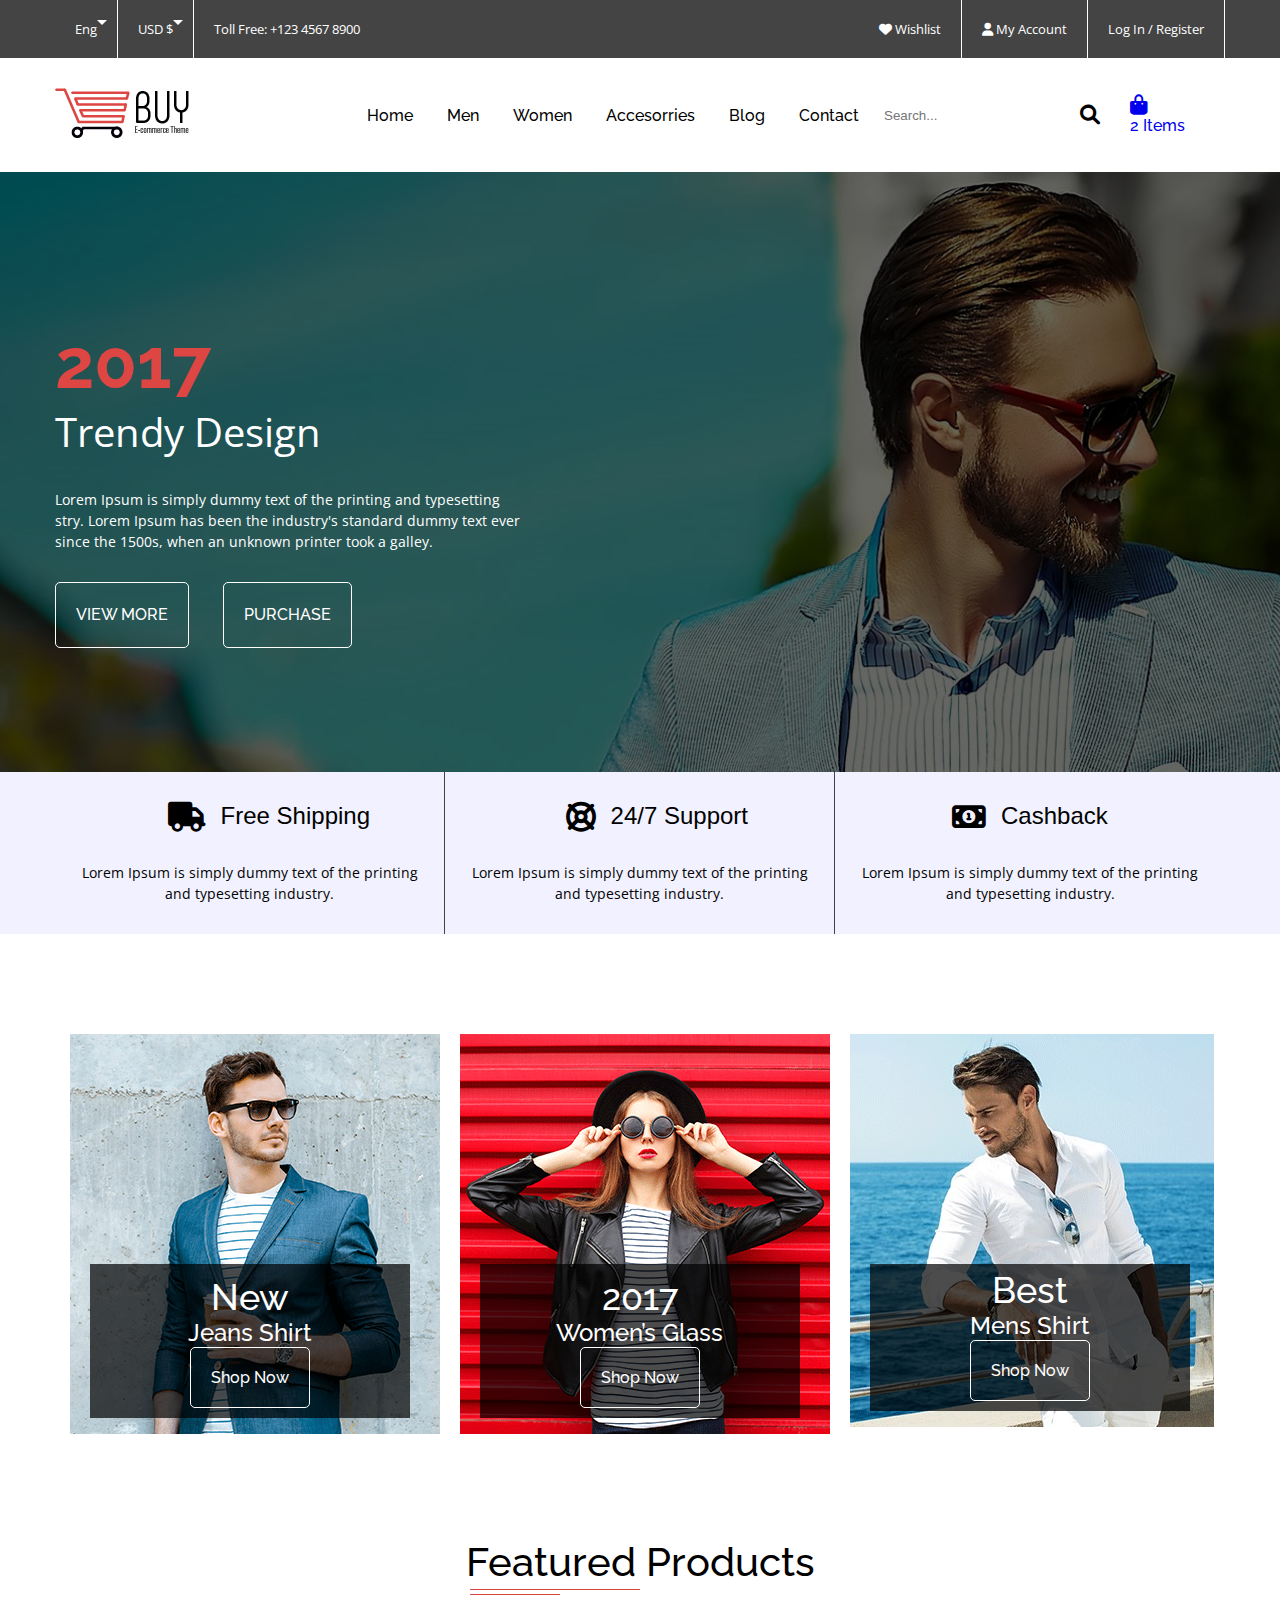
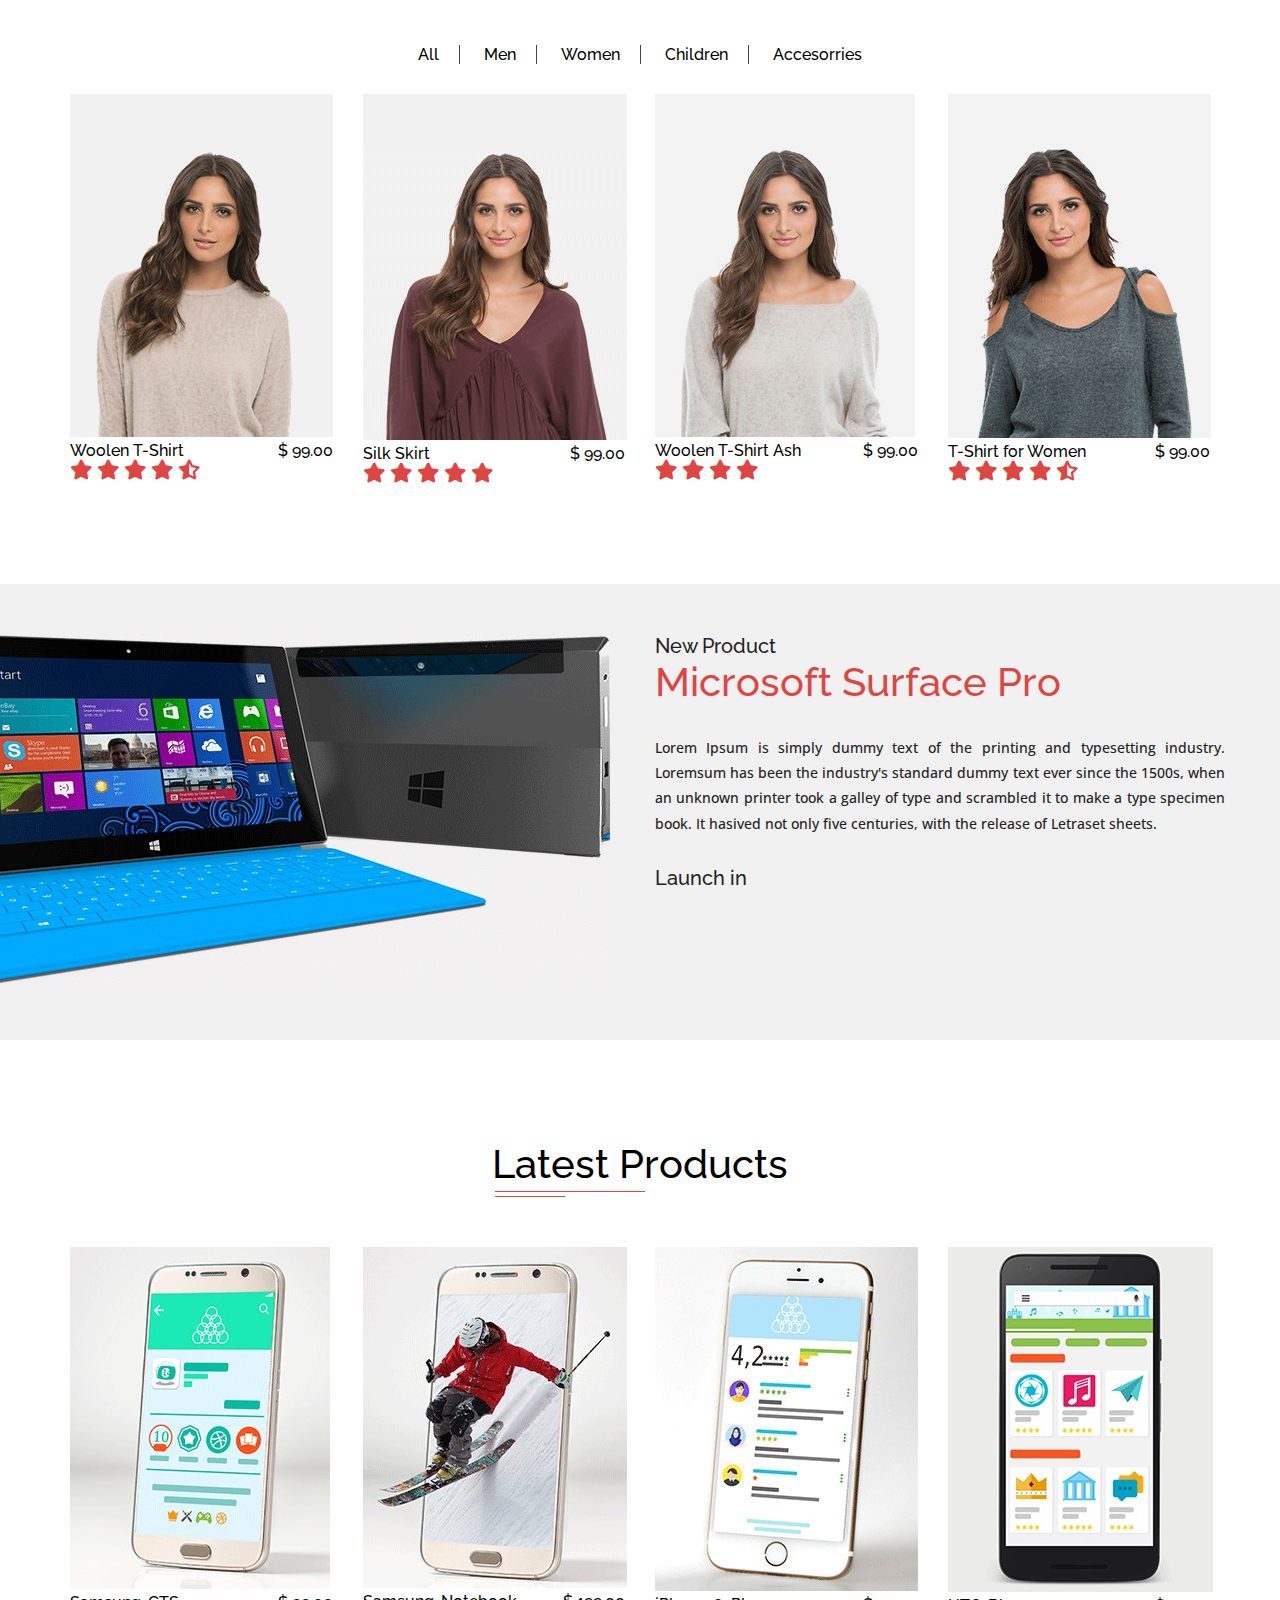
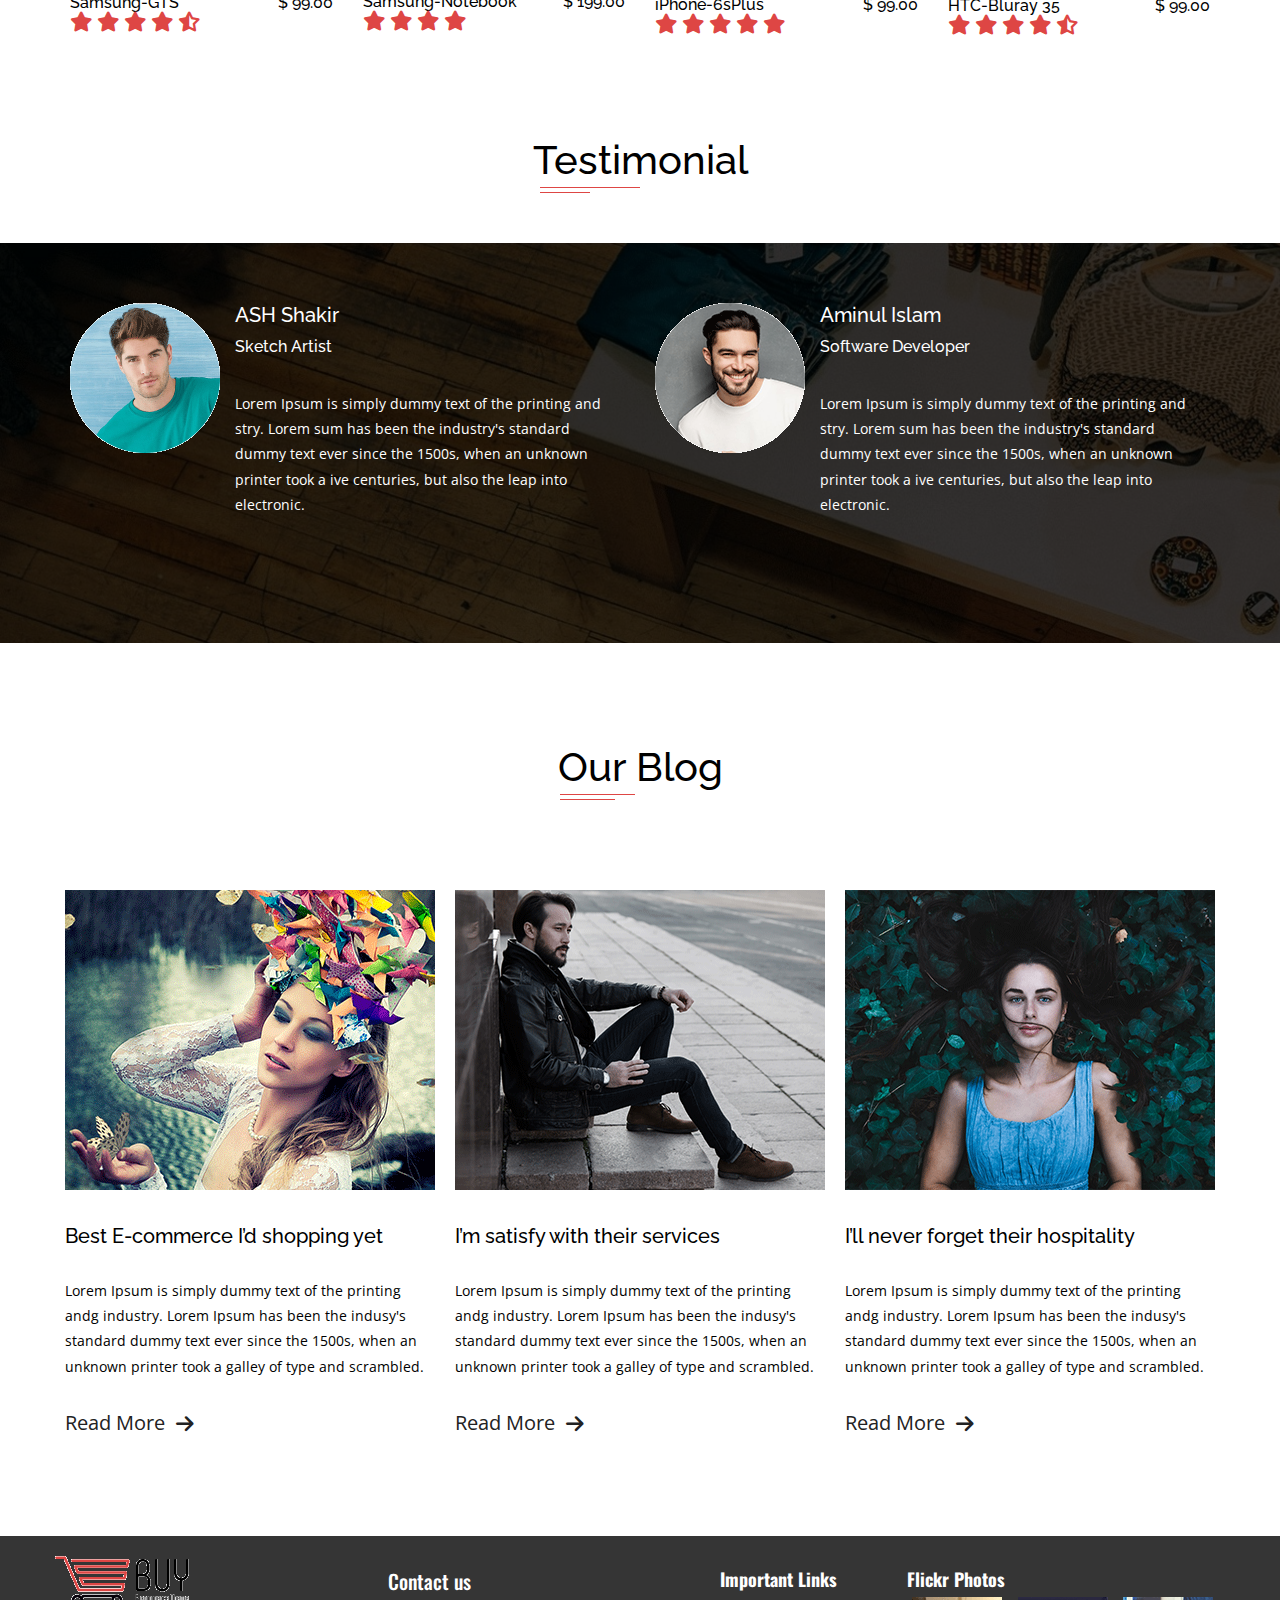
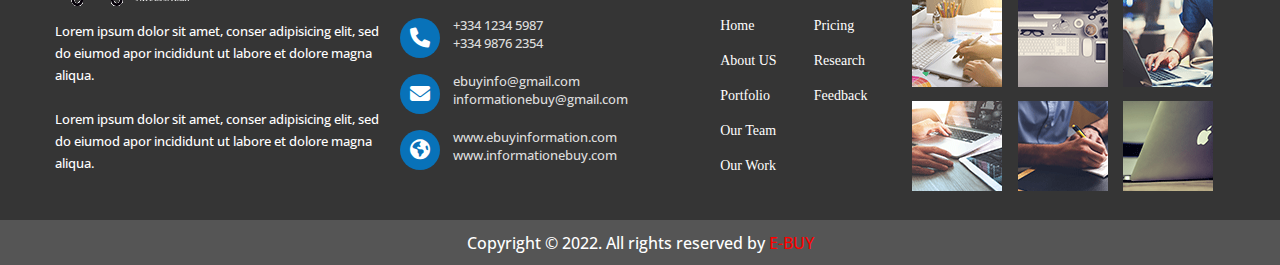
<file: index.html>
<!DOCTYPE html>
<html lang="en">
<head>
    <meta charset="UTF-8">
    <meta http-equiv="X-UA-Compatible" content="IE=edge">
    <meta name="viewport" content="width=device-width, initial-scale=1.0">
    <title>E-Buy</title>



    <link href="https://fonts.googleapis.com/css2?family=Arimo:wght@400;500;600;700&amp;family=Open+Sans&amp;family=Oswald:wght@400;500;700&amp;family=Raleway:wght@400;500;700&amp;display=swap" rel="stylesheet">
    <link rel="stylesheet" href="css/all.min.css">
    <link rel="stylesheet" href="css/style.css">



</head>
<body>

    <!-- menu top start here -->
    <section id="menu_top">
        <div class="container">
            <div class="row valign_center">
                <div class="menu_top_left">
                    <a href="#">
                        <p>Eng</p>
                        <p>USD $</p>
                        <span>Toll Free: +123 4567 8900</span>
                    </a>
                </div>
                <div class="menu_top_right">
                    <a href="#">
                        <p><a href="form.html" style="color: white;">Log In / Register</a></p>
                        <p><i class="fa fa-user"></i> My Account</p>
                        <p><i class="fa-solid fa-heart"></i> Wishlist</p>
                    </a>
                </div>
            </div>
        </div>
    </section>
    <!-- menu top end here -->

    <!-- main menu start here -->
    <section id="main_menu">
        <div class="container">
            <div class="row valign_center">
                <div class="menu_logo">
                    <img src="images/logo.png" alt="">
                </div>
                <div class="menu_text">
                    <ul>
                        <li><a href="#">Home</a></li>
                        <li><a href="#">Men</a></li>
                        <li><a href="#">Women</a></li>
                        <li><a href="#">Accesorries</a></li>
                        <li><a href="#">Blog</a></li>
                        <li><a href="#">Contact</a></li>
                    </ul>
                </div>
                <div class="menu_search">
                    <div class="search_bar">
                        <input type="text" class="search_main" placeholder="Search...">
                        <i class="fa-solid fa-magnifying-glass"></i>
                    </div>
                    <div class="cart_items">
                        <a href="#">
                            <i class="fa-solid fa-bag-shopping"></i>
                            <p>2 Items</p>
                        </a>
                    </div>
                </div>
            </div>
        </div>
    </section>
    <!-- main menu end here -->

    <!-- Banner part start here -->
    <section id="banner">
        <div class="banner_items" style="background: url(images/banner.jpg);">
            <div class="container">
                <div class="row">
                    <div class="banner_content">
                        <h2>2017</h2>
                        <h3>Trendy Design</h3>
                        <p>Lorem Ipsum is simply dummy text of the printing and typesetting stry. Lorem Ipsum has been the industry's standard dummy text ever since the 1500s, when an unknown printer took a galley.</p>

                        <div class="banner_button">
                            <a href="#">
                                <div class="banner_left_button">
                                    <p>View More</p>
                                </div>
                                <div class="banner_right_button">
                                    <p>Purchase</p>
                                </div>
                            </a>
                        </div>
                    </div>
                </div>
            </div>
        </div>
    </section>
    <!-- Banner part end here -->

    <!-- Supporting Part Start here -->
    <section id="support_part">
        <div class="container">
            <div class="row">
                <div class="support_items">
                    <div class="support_items_inner">
                        <div class="support_icon">
                            <a href="#"><i class="fa-solid fa-truck"></i></a>
                        </div>
                        <div class="support_icon_text">
                            <a href="#"><p>Free Shipping</p></a>
                        </div>
                    </div>
                    <div class="support_text">
                        <p>Lorem Ipsum is simply dummy text of the printing and typesetting industry.</p>
                    </div>
                </div>
                <div class="support_items">
                    <div class="support_items_inner">
                        <div class="support_icon">
                            <a href="#">
                                <i class="fa-solid fa-life-ring"></i>
                            </a>
                        </div>
                        <div class="support_icon_text valign_center">
                            <a href="#"><p>24/7 Support</p></a>
                        </div>
                    </div>
                    <div class="support_text">
                        <p>Lorem Ipsum is simply dummy text of the printing and typesetting industry.</p>
                    </div>
                </div>
                <div class="support_items">
                    <div class="support_items_inner">
                        <div class="support_icon">
                            <a href="#"><i class="fa-solid fa-money-bill-1"></i></a>
                        </div>
                        <div class="support_icon_text valign_center">
                            <a href="#"><p>Cashback</p></a>
                        </div>
                    </div>
                    <div class="support_text">
                        <p>Lorem Ipsum is simply dummy text of the printing and typesetting industry.</p>
                    </div>
                </div>
            </div>
        </div>
    </section>
    <!-- Supporting Part End here -->

    <!-- Shop Part Start Here -->
    <section id="shop">
        <div class="container">
            <div class="row">
                <div class="shop_items">
                    <div class="shop_inner">
                        <div class="shop_details">
                            <img src="images/shop-1.jpg" alt="">
                        </div>
                        <div class="shop_content">
                            <h2>New</h2>
                            <p>Jeans Shirt</p>
                            <button>Shop Now</button>
                        </div>
                    </div>
                </div>
                <div class="shop_items">
                    <div class="shop_inner">
                        <div class="shop_details">
                            <img src="images/shop-2.jpg" alt="">
                        </div>
                        <div class="shop_content">
                            <h2>2017</h2>
                            <p>Women’s Glass</p>
                            <button>Shop Now</button>
                        </div>
                    </div>
                </div>
                <div class="shop_items">
                    <div class="shop_inner">
                        <div class="shop_details">
                            <img src="images/shop 3.jpg" alt="">
                        </div>
                        <div class="shop_content">
                            <h2>Best</h2>
                            <p>Mens Shirt</p>
                            <button>Shop Now</button>
                        </div>
                    </div>
                </div>
            </div>
        </div>
    </section>
    <!-- Shop Part End Here -->


    <!-- Featured Products Start Here -->
    <section id="featured_products">
        <div class="container">
            <div class="row">
                <div class="featured_heading">
                    <h2>Featured Products</h2>
                </div>
                <div class="featured_menu">
                    <ul>
                        <li><a href="#">All</a></li>
                        <li><a href="#">Men</a></li>
                        <li><a href="#">Women</a></li>
                        <li><a href="#">Children</a></li>
                        <li><a href="#">Accesorries</a></li>
                    </ul>
                </div>
                <div class="featured_img">
                    <div class="featured_img_inner">
                        <div class="featured_images">
                            <img src="images/featured 1.jpg" alt="">
                            <div class="image_overlay">
                                <div class="images_overlay_font">
                                    <ul>
                                        <li><a href="#"><i class="fa-solid fa-heart"></i></a></li>
                                        <li><a href="#"><i class="fa-solid fa-random"></i></a></li>
                                        <li><a href="#"><i class="fa-solid fa-basket-shopping"></i></a></li>
                                    </ul>
                                </div>
                            </div>
                            <div class="featured_text">
                                <div class="text_items">
                                    <div class="items_names">
                                        <p>Woolen T-Shirt</p>
                                    </div>
                                    <div class="items_price">
                                        <p>$ 99.00</p>
                                    </div>
                                </div>
                                <div>
                                    <i class="fa-solid fa-star"></i>
                                    <i class="fa-solid fa-star"></i>
                                    <i class="fa-solid fa-star"></i>
                                    <i class="fa-solid fa-star"></i>
                                    <i class="fa-solid fa-star-half-stroke"></i>
                                </div>
                            </div>
                        </div>
                    </div>
                </div>
                <div class="featured_img">
                    <div class="featured_img_inner">
                        <div class="featured_images">
                            <img src="images/featured 2.jpg" alt="">
                            <div class="image_overlay">
                                <div class="images_overlay_font">
                                    <ul>
                                        <li><a href="#"><i class="fa-solid fa-heart"></i></a></li>
                                        <li><a href="#"><i class="fa-solid fa-random"></i></a></li>
                                        <li><a href="#"><i class="fa-solid fa-basket-shopping"></i></a></li>
                                    </ul>
                                </div>
                            </div>
                            <div class="featured_text">
                                <div class="text_items">
                                    <div class="items_names">
                                        <p>Silk Skirt</p>
                                    </div>
                                    <div class="items_price">
                                        <p>$ 99.00</p>
                                    </div>
                                </div>
                                <div>
                                    <i class="fa-solid fa-star"></i>
                                    <i class="fa-solid fa-star"></i>
                                    <i class="fa-solid fa-star"></i>
                                    <i class="fa-solid fa-star"></i>
                                    <i class="fa-solid fa-star"></i>
                                </div>
                            </div>
                        </div>
                    </div>
                </div>
                <div class="featured_img">
                    <div class="featured_img_inner">
                        <div class="featured_images">
                            <img src="images/featured 3.jpg" alt="">
                            <div class="image_overlay">
                                <div class="images_overlay_font">
                                    <ul>
                                        <li><a href="#"><i class="fa-solid fa-heart"></i></a></li>
                                        <li><a href="#"><i class="fa-solid fa-random"></i></a></li>
                                        <li><a href="#"><i class="fa-solid fa-basket-shopping"></i></a></li>
                                    </ul>
                                </div>
                            </div>
                            <div class="featured_text">
                                <div class="text_items">
                                    <div class="items_names">
                                        <p>Woolen T-Shirt Ash</p>
                                    </div>
                                    <div class="items_price">
                                        <p>$ 99.00</p>
                                    </div>
                                </div>
                                <div>
                                    <i class="fa-solid fa-star"></i>
                                    <i class="fa-solid fa-star"></i>
                                    <i class="fa-solid fa-star"></i>
                                    <i class="fa-solid fa-star"></i>
                                </div>
                            </div>
                        </div>
                    </div>
                </div>
                <div class="featured_img">
                    <div class="featured_img_inner">
                        <div class="featured_images">
                            <img src="images/featured 4.jpg" alt="">
                            <div class="image_overlay">
                                <div class="images_overlay_font">
                                    <ul>
                                        <li><a href="#"><i class="fa-solid fa-heart"></i></a></li>
                                        <li><a href="#"><i class="fa-solid fa-random"></i></a></li>
                                        <li><a href="#"><i class="fa fa-shopping-basket"></i></a></li>
                                    </ul>
                                </div>
                            </div>
                            <div class="featured_text">
                                <div class="text_items">
                                    <div class="items_names">
                                        <p>T-Shirt for Women</p>
                                    </div>
                                    <div class="items_price">
                                        <p>$ 99.00</p>
                                    </div>
                                </div>
                                <div>
                                    <i class="fa-solid fa-star"></i>
                                    <i class="fa-solid fa-star"></i>
                                    <i class="fa-solid fa-star"></i>
                                    <i class="fa-solid fa-star"></i>
                                    <i class="fa-solid fa-star-half-stroke"></i>
                                </div>
                            </div>
                        </div>
                    </div>
                </div>
            </div>
        </div>
    </section>
    <!-- Featured Products End Here -->

    <!-- Microsoft Surface Pro Start Here -->
    <section id="microsoft">
        <div class="container">
            <div class="row">
                <div class="microsoft_image">
                    <img src="images/microsoft product.jpg" alt="">
                </div>
                <div class="microsoft_text">
                    <h4>New Product</h4>
                    <h1>Microsoft Surface Pro</h1>
                    <p>Lorem Ipsum is simply dummy text of the printing and typesetting industry. Loremsum has been the industry's standard dummy text ever since the 1500s, when an unknown printer took a galley of type and scrambled it to make a type specimen book. It hasived not only five centuries, with the release of Letraset sheets.</p>
                    <h4>Launch in</h4>
                </div>
            </div>
        </div>
    </section>
    <!-- Microsoft Surface Pro End Here -->






    <!-- Latest Product Start Here    (Featured and Latest are same code without heading code)-->

    <section id="latest_products">
        <div class="container">
            <div class="row">
                <div class="latest_heading">
                    <h2>Latest Products</h2>
                </div>
                <div class="featured_img">
                    <div class="featured_img_inner">
                        <div class="featured_images">
                            <img src="images/samsung-gts 1.jpg" alt="">
                            <div class="image_overlay">
                                <div class="images_overlay_font">
                                    <ul>
                                        <li><a href="#"><i class="fa-solid fa-heart"></i></a></li>
                                        <li><a href="#"><i class="fa-solid fa-random"></i></a></li>
                                        <li><a href="#"><i class="fa-solid fa-basket-shopping"></i></a></li>
                                    </ul>
                                </div>
                            </div>
                            <div class="featured_text">
                                <div class="text_items">
                                    <div class="items_names">
                                        <p>Samsung-GTS</p>
                                    </div>
                                    <div class="items_price">
                                        <p>$ 99.00</p>
                                    </div>
                                </div>
                                <div>
                                    <i class="fa-solid fa-star"></i>
                                    <i class="fa-solid fa-star"></i>
                                    <i class="fa-solid fa-star"></i>
                                    <i class="fa-solid fa-star"></i>
                                    <i class="fa-solid fa-star-half-stroke"></i>
                                </div>
                            </div>
                        </div>
                    </div>
                </div>
                <div class="featured_img">
                    <div class="featured_img_inner">
                        <div class="featured_images">
                            <img src="images/samsung-notebook 2.jpg" alt="">
                            <div class="image_overlay">
                                <div class="images_overlay_font">
                                    <ul>
                                        <li><a href="#"><i class="fa-solid fa-heart"></i></a></li>
                                        <li><a href="#"><i class="fa-solid fa-random"></i></a></li>
                                        <li><a href="#"><i class="fa-solid fa-basket-shopping"></i></a></li>
                                    </ul>
                                </div>
                            </div>
                            <div class="featured_text">
                                <div class="text_items">
                                    <div class="items_names">
                                        <p>Samsung-Notebook</p>
                                    </div>
                                    <div class="items_price">
                                        <p>$ 199.00</p>
                                    </div>
                                </div>
                                <div>
                                    <i class="fa-solid fa-star"></i>
                                    <i class="fa-solid fa-star"></i>
                                    <i class="fa-solid fa-star"></i>
                                    <i class="fa-solid fa-star"></i>
                                </div>
                            </div>
                        </div>
                    </div>
                </div>
                <div class="featured_img">
                    <div class="featured_img_inner">
                        <div class="featured_images">
                            <img src="images/iphone-6s-plus 3.jpg" alt="">
                            <div class="image_overlay">
                                <div class="images_overlay_font">
                                    <ul>
                                        <li><a href="#"><i class="fa-solid fa-heart"></i></a></li>
                                        <li><a href="#"><i class="fa-solid fa-random"></i></a></li>
                                        <li><a href="#"><i class="fa-solid fa-basket-shopping"></i></a></li>
                                    </ul>
                                </div>
                            </div>
                            <div class="featured_text">
                                <div class="text_items">
                                    <div class="items_names">
                                        <p>iPhone-6sPlus</p>
                                    </div>
                                    <div class="items_price">
                                        <p>$ 99.00</p>
                                    </div>
                                </div>
                                <div>
                                    <i class="fa-solid fa-star"></i>
                                    <i class="fa-solid fa-star"></i>
                                    <i class="fa-solid fa-star"></i>
                                    <i class="fa-solid fa-star"></i>
                                    <i class="fa-solid fa-star"></i>
                                </div>
                            </div>
                        </div>
                    </div>
                </div>
                <div class="featured_img">
                    <div class="featured_img_inner">
                        <div class="featured_images">
                            <img src="images/samsung 4.jpg" alt="">
                            <div class="image_overlay">
                                <div class="images_overlay_font">
                                    <ul>
                                        <li><a href="#"><i class="fa-solid fa-heart"></i></a></li>
                                        <li><a href="#"><i class="fa-solid fa-random"></i></a></li>
                                        <li><a href="#"><i class="fa-solid fa-basket-shopping"></i></a></li>
                                    </ul>
                                </div>
                            </div>
                            <div class="featured_text">
                                <div class="text_items">
                                    <div class="items_names">
                                        <p>HTC-Bluray 35</p>
                                    </div>
                                    <div class="items_price">
                                        <p>$ 99.00</p>
                                    </div>
                                </div>
                                <div>
                                    <i class="fa-solid fa-star"></i>
                                    <i class="fa-solid fa-star"></i>
                                    <i class="fa-solid fa-star"></i>
                                    <i class="fa-solid fa-star"></i>
                                    <i class="fa-solid fa-star-half-stroke"></i>
                                </div>
                            </div>
                        </div>
                    </div>
                </div>
            </div>
        </div>
    </section>
    <!-- Latest Product End Here -->



    <!-- Testimonial Part Start Here -->
    <div class="container">
        <div class="row">
            <div class="testimonial_heading">
                <h2>Testimonial</h2>
            </div>
        </div>
    </div>
    <section id="testimonial ">
        <div class="testimonial_banner_items" style="background: url(images/testimonial\ banner.jpg);">
            <div class="container">
                <div class="row">
                    <div class="testimonial_text">
                        <div class="testimonial_text_items">
                            <div class="testimonial_image">
                                <img src="images/testimonial-img-2.jpg" alt="">
                            </div>
                            <div class="testimonial_image_text">
                                <h2>ASH Shakir</h2>
                                <h4>Sketch Artist</h4>
                                <p>Lorem Ipsum is simply dummy text of the printing and stry. Lorem sum has been the industry's standard dummy text ever since the 1500s, when an unknown printer took a ive centuries, but also the leap into electronic.</p>
                            </div>
                        </div>
                        <div class="testimonial_text_items">
                            <div class="testimonial_image">
                                <img src="images/testimonial-img-2.png" alt="">
                            </div>
                            <div class="testimonial_image_text">
                                <h2>Aminul Islam</h2>
                                <h4>Software Developer</h4>
                                <p>Lorem Ipsum is simply dummy text of the printing and stry. Lorem sum has been the industry's standard dummy text ever since the 1500s, when an unknown printer took a ive centuries, but also the leap into electronic.</p>
                            </div>
                        </div>
                    </div>
                </div>
            </div>
        </div>
    </section>
    <!-- Testimonial Part End Here -->



    <!-- Our Blog Start Here -->
    <section id="blog">
        <div class="container">
            <div class="row">
                <div class="blog_heading">
                    <h2>Our Blog</h2>
                </div>
                <div class="blog_image_items">
                    <div class="blog_image_inner">
                        <div class="blog_image">
                            <img src="images/blog-1.jpg" alt="">
                            <div class="blog_image_overly">
                                <a href="#"><i class="fa-solid fa-link"></i>
                                    <div class="blog_image_overly_inner"></div>
                                </a>
                            </div>
                        </div>
                        <div class="blog_image_text">
                            <h2>Best E-commerce I’d shopping yet</h2>
                            <p>Lorem Ipsum is simply dummy text of the printing andg industry. Lorem Ipsum has been the indusy's standard dummy text ever since the 1500s, when an unknown printer took a galley of type and scrambled.</p>
                            <div class="blog_text_down">
                                <div class="blog_text_left"><a href="#">Read More</a>
                                </div>
                                <div class="blog_text_right"><a href="#"><i class="fa-solid fa-arrow-right"></i></a>
                                </div>
                            </div>
                        </div>
                    </div>
                </div>
                <div class="blog_image_items">
                    <div class="blog_image_inner">
                        <div class="blog_image">
                            <img src="images/blog-2.jpg" alt="">
                            <div class="blog_image_overly">
                                <a href="#"><i class="fa-solid fa-link"></i>
                                    <div class="blog_image_overly_inner"></div>
                                </a>
                            </div>
                        </div>
                        <div class="blog_image_text">
                            <h2>I’m satisfy with their services</h2>
                            <p>Lorem Ipsum is simply dummy text of the printing andg industry. Lorem Ipsum has been the indusy's standard dummy text ever since the 1500s, when an unknown printer took a galley of type and scrambled.</p>
                            <div class="blog_text_down">
                                <div class="blog_text_left"><a href="#">Read More</a>
                                </div>
                                <div class="blog_text_right"><a href="#"><i class="fa-solid fa-arrow-right"></i></a>
                                </div>
                            </div>
                        </div>
                    </div>
                </div>
                <div class="blog_image_items">
                    <div class="blog_image_inner">
                        <div class="blog_image">
                            <img src="images/blog-3.jpg" alt="">
                            <div class="blog_image_overly">
                                <a href="#"><i class="fa-solid fa-link"></i>
                                    <div class="blog_image_overly_inner"></div>
                                </a>
                            </div>
                        </div>
                        <div class="blog_image_text">
                            <h2>I’ll never forget their hospitality</h2>
                            <p>Lorem Ipsum is simply dummy text of the printing andg industry. Lorem Ipsum has been the indusy's standard dummy text ever since the 1500s, when an unknown printer took a galley of type and scrambled.</p>
                            <div class="blog_text_down">
                                <div class="blog_text_left"><a href="#">Read More</a>
                                </div>
                                <div class="blog_text_right"><a href="#"><i class="fa-solid fa-arrow-right"></i></a>
                                </div>
                            </div>
                        </div>
                    </div>
                </div>
            </div>
        </div>
    </section>
    <!-- Our Blog End Here -->

    
    <!-- Footer Part Start Here -->
    <section id="footer">
        <div class="container">
            <div class="row footer_common">
                <div class="footer_part_one">
                    <img src="images/logo.png" alt="">
                    <p>Lorem ipsum dolor sit amet, conser adipisicing elit, sed do eiumod apor incididunt ut labore et dolore magna aliqua. <br> <br>

                    Lorem ipsum dolor sit amet, conser adipisicing elit, sed do eiumod apor incididunt ut labore et dolore magna aliqua.</p>
                </div>
                <div class="footer_part_two">
                    <div class="footer_part_contact">
                        <h2>Contact us</h2>
                    </div>
                    <div class="footer_communication_part">
                        <div class="footer_divide">
                            <div class="footer_part_icon">
                                <i class="fa-solid fa-phone"></i>
                                <div class="footer_part_icon_inner"></div>
                            </div>
                            <div class="footer_communication_text">
                                +334 1234 5987 <br>
                                +334 9876 2354
                            </div>
                        </div>
                    </div>
                    <div class="footer_communication_part">
                        <div class="footer_divide">
                            <div class="footer_part_icon">
                                <i class="fa-solid fa-envelope"></i>
                                <div class="footer_part_icon_inner"></div>
                            </div>
                            <div class="footer_communication_text">
                                ebuyinfo@gmail.com
                                informationebuy@gmail.com
                            </div>
                        </div>
                    </div>
                    <div class="footer_communication_part">
                        <div class="footer_divide">
                            <div class="footer_part_icon">
                                <i class="fa-solid fa-earth-americas"></i>
                                <div class="footer_part_icon_inner"></div>
                            </div>
                            <div class="footer_communication_text">
                                www.ebuyinformation.com
                                www.informationebuy.com
                            </div>
                        </div>
                    </div>
                </div>
                <div class="footer_part_three">
                    <div class="footer_part_three_top">
                        <h2>Important Links</h2>
                    </div>
                    <div class="links_part">
                        <div class="links_left">
                            <ul>
                                <li><a href="#">Home</a></li>
                                <li><a href="#">About US</a></li>
                                <li><a href="#">Portfolio</a></li>
                                <li><a href="#">Our Team</a></li>
                                <li><a href="#">Our Work</a></li>
                            </ul>
                        </div>
                        <div class="links_right">
                            <ul>
                                <li><a href="#">Pricing</a></li>
                                <li><a href="#">Research</a></li>
                                <li><a href="#">Feedback</a></li>
                            </ul>
                        </div>
                    </div>
                </div>
                    
                <div class="footer_part_four">
                    <div class="footer_part_four_top">
                        <h2>Flickr Photos</h2>
                    </div>
                    <div class="footer_part_four_up">
                        <div class="footer_part_four_up_left">
                            <img src="images/footer-1.png" alt="">
                        </div>
                        <div class="footer_part_four_up_middle">
                            <img src="images/footer-2.png" alt="">
                        </div>
                        <div class="footer_part_four_up_right">
                            <img src="images/footer-3.png" alt="">
                        </div>
                    </div>
                    <div class="footer_part_four_down">
                        <div class="footer_part_four_down_left">
                            <img src="images/footer-4.png" alt="">
                        </div>
                        <div class="footer_part_four_down_middle">
                            <img src="images/footer-5.png" alt="">
                        </div>
                        <div class="footer_part_four_down_right">
                            <img src="images/footer-6.png" alt="">
                        </div>
                    </div>
                </div>
            </div>
        </div>
    </section>
    <!-- Footer Part End Here -->


    <!-- Footer Nav Strat Here -->
    <section id="footer_nav">
        <div class="container">
            <div class="footer_nav_end">
                <p>Copyright &copy; 2022. All rights reserved by <font color="red">E-BUY</font></p>
            </div>
        </div>
    </section>
    <!-- Footer Nav End Here -->


    
    <script src="js/jquery-1.12.4.min.js"></script>
    <script src="js/script.js"></script>

</body>
</html>
</file>
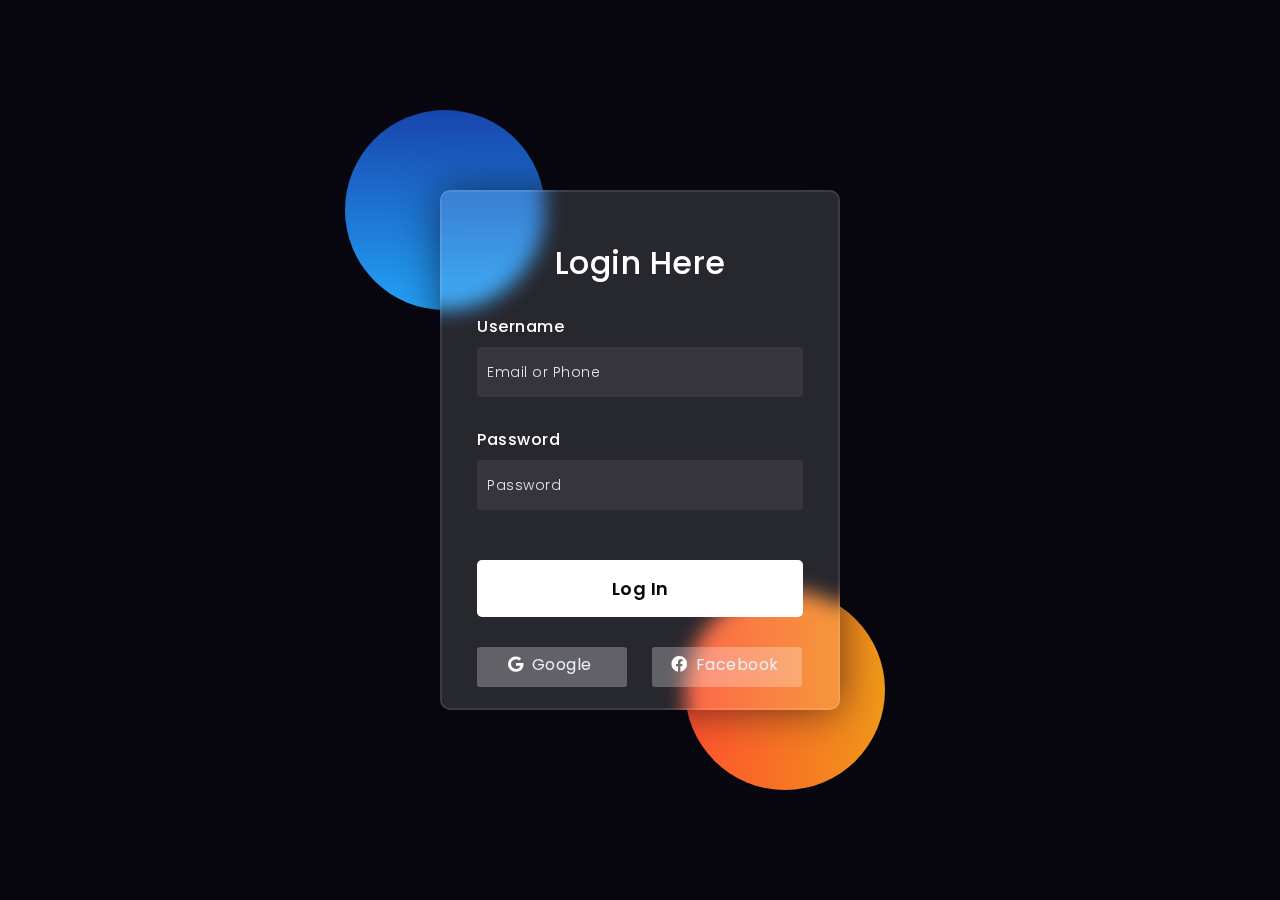
<file: form.html>
<!DOCTYPE html>
<html lang="en" >
<head>
  <meta charset="UTF-8">
  <title>Login Panel</title>
</head>
<body>
<!DOCTYPE html>
<html lang="en">
<head>
 
    <link rel="preconnect" href="https://fonts.gstatic.com">
    <link rel="stylesheet" href="https://cdnjs.cloudflare.com/ajax/libs/font-awesome/5.15.4/css/all.min.css">
    <link href="https://fonts.googleapis.com/css2?family=Poppins:wght@300;500;600&display=swap" rel="stylesheet">



    <!--Stylesheet-->
    <style media="screen">
      *,
*:before,
*:after{
    padding: 0;
    margin: 0;
    box-sizing: border-box;
}
body{
    background-color: #080710;
}
.background{
    width: 430px;
    height: 520px;
    position: absolute;
    transform: translate(-50%,-50%);
    left: 50%;
    top: 50%;
}
.background .shape{
    height: 200px;
    width: 200px;
    position: absolute;
    border-radius: 50%;
}
.shape:first-child{
    background: linear-gradient(
        #1845ad,
        #23a2f6
    );
    left: -80px;
    top: -80px;
}
.shape:last-child{
    background: linear-gradient(
        to right,
        #ff512f,
        #f09819
    );
    right: -30px;
    bottom: -80px;
}
form{
    height: 520px;
    width: 400px;
    background-color: rgba(255,255,255,0.13);
    position: absolute;
    transform: translate(-50%,-50%);
    top: 50%;
    left: 50%;
    border-radius: 10px;
    backdrop-filter: blur(10px);
    border: 2px solid rgba(255,255,255,0.1);
    box-shadow: 0 0 40px rgba(8,7,16,0.6);
    padding: 50px 35px;
}
form *{
    font-family: 'Poppins',sans-serif;
    color: #ffffff;
    letter-spacing: 0.5px;
    outline: none;
    border: none;
}
form h3{
    font-size: 32px;
    font-weight: 500;
    line-height: 42px;
    text-align: center;
}

label{
    display: block;
    margin-top: 30px;
    font-size: 16px;
    font-weight: 500;
}
input{
    display: block;
    height: 50px;
    width: 100%;
    background-color: rgba(255,255,255,0.07);
    border-radius: 3px;
    padding: 0 10px;
    margin-top: 8px;
    font-size: 14px;
    font-weight: 300;
}
::placeholder{
    color: #e5e5e5;
}
button{
    margin-top: 50px;
    width: 100%;
    background-color: #ffffff;
    color: #080710;
    padding: 15px 0;
    font-size: 18px;
    font-weight: 600;
    border-radius: 5px;
    cursor: pointer;
}
.social{
  margin-top: 30px;
  display: flex;
}
.social div{
  background: red;
  width: 150px;
  border-radius: 3px;
  padding: 5px 10px 10px 5px;
  background-color: rgba(255,255,255,0.27);
  color: #eaf0fb;
  text-align: center;
}
.social div:hover{
  background-color: rgba(255,255,255,0.47);
}
.social .fb{
  margin-left: 25px;
}
.social i{
  margin-right: 4px;
}

    </style>
</head>
<body>
    <div class="background">
        <div class="shape"></div>
        <div class="shape"></div>
    </div>
    <form action="login.php" method="post">
        <h3>Login Here</h3>

        <label for="username">Username</label>
        <input type="text" name="username" placeholder="Email or Phone" id="username" required>

        <label for="password">Password</label>
        <input type="password" name="password" placeholder="Password" id="password" required>

        <button>Log In</button>
        <div class="social">
          <div class="go"><i class="fab fa-google"></i>  Google</div>
          <div class="fb"><i class="fab fa-facebook"></i>  Facebook</div>
        </div>
    </form>
</body>
</html>
<!-- partial -->
  
</body>
</html>
</file>
<file: css/style.css>
*{
    padding: 0;
    margin: 0;
    box-sizing: border-box;
}
ol,li{
    list-style-type: none;
}
a{
    text-decoration: none;
}
.container{
    width: 1170px;
    margin: auto;
}
.row{
    display: flex;
    flex-wrap: wrap;
}
.valign_center{
    align-items: center;
}
p{
    font-family: 'Open Sans',sans-serif;
    font-weight: 500;
}


/* menu_top css goes here */

#menu_top{
    background-color: #444444;
}
.menu_top_left{
    width: 50%;
}
.menu_top_left p{
    font-family: 'Open Sans',sans-serif;
    font-size: 13px;
    font-weight: 400;
    color: white;
    float: left;
    padding: 20px;
    border-right: 1px solid white;
    position: relative;
}
.menu_top_left span{
    font-family: 'Open Sans',sans-serif;
    font-size: 13px;
    font-weight: 400;
    color: white;
    float: left;
    padding: 20px;
}
.menu_top_left p::after{
    content: '';
    position: absolute;
    border-top: 5px solid white;
    border-left: 5px solid transparent;
    border-bottom: 5px solid transparent;
    border-right: 5px solid transparent;
    cursor: pointer;
}
.menu_top_right{
    width: 50%;
}
.menu_top_right p{
    font-family: 'Open Sans',sans-serif;
    font-size: 13px;
    font-weight: 400;
    color: white;
    float: right;
    padding: 20px;
    border-right: 1px solid white;
}
.menu_top_right span{
    font-family: 'Open Sans',sans-serif;
    font-size: 13px;
    font-weight: 400;
    color: white;
    float: right;
    padding: 20px;
}


/* main menu goes here */



.menu_logo{
    width: 20%;
    float: left;
    padding: 30px 0;
}
.menu_text{
    width: 50%;
}
.menu_text ul{
    float: right;
}
.menu_text ul li{
    display: inline-block;
}
.menu_text ul li a{
    font-family: 'Raleway',sans-serif;
    font-weight: 500;
    font-size: 16px;
    color: #000;
    padding: 0 15px;
    position: relative;
}
.menu_text ul li a:hover{
    color: #de4644;
}
.menu_text ul li a::after{
    content: '';
    position: absolute;
    height: 1px;
    width: 25px;
    background: #de4644;
    left: 15px;
    bottom: -4px;
    opacity: 0;
}
.menu_text ul li a::before{
    content: '';
    position: absolute;
    height: 1px;
    width: 15px;
    background: #de4644;
    left: 15px;
    bottom: -8px;
    opacity: 0;
}
.menu_text ul li a:hover::after,
.menu_text ul li a:hover::before{
    opacity: 1;
}
.menu_search{
    width: 30%;
    display: flex;
}
.search_bar{
    width: 60%;
    text-align: right;
    width: 100%;
    position: relative;
}
.search_bar input{
    width: 100%;
    position: relative;
    border-radius: 20px;
    height: 40px;
    border: none;
    padding: 0 10px;
}
.search_bar i{
    position: absolute;
    font-size: 20px;
    cursor: pointer;
    right: 10px;
    top: 10px;
}
.cart_items{
    width: 40%;
    margin-left: 20px;
    color: #de4644;
}
.cart_items i{
    display: inline-block;
    font-size: 20px;
    padding-right: 5px;
}
.cart_items p{
    font-family: 'Raleway',sans-serif;
    font-weight: 500;
    font-size: 16px;
}


/* banner css part goes here */

.banner_items{
    background-repeat: no-repeat!important;
    background-size: cover!important;
    height: 600px;
    position: relative;
    z-index: 1;
}
.banner_items::after{
    content: '';
    left: 0;
    right: 0;
    bottom: 0;
    top: 0;
    position: absolute;
    background: rgba(0, 0, 0, .6);
    z-index: -1;
}
.banner_content{
    padding: 150px 0;
    margin-right: auto;
    width: 470px;
}
.banner_content h2{
    font-family: 'Raleway',sans-serif;
    font-size: 70px;
    font-weight: 700;
    color: #de4644;
}
.banner_content h3{
    font-family: 'Open Sans', sans-serif;
    font-size: 40px;
    font-weight: 400;
    color: white;
}
.banner_content p{
    font-family: 'Open Sans', sans-serif;
    font-size: 14px;
    font-weight: 400;
    color: white;
    line-height: 1.5;
    padding: 30px 0;
}
.banner_left_button{
    border: 1px solid #fff;
    border-radius: 5px;
    display: inline-block;
}
.banner_left_button p{
    font-family: 'Raleway', sans-serif;
    font-size: 16px;
    font-weight: 500;
    color: white;
    padding: 20px;
    text-transform: uppercase;
}
.banner_right_button{
    border: 1px solid #fff;
    border-radius: 5px;
    display: inline-block;
    margin-left: 30px;
}
.banner_right_button p{
    font-family: 'Raleway', sans-serif;
    font-size: 16px;
    font-weight: 500;
    color: white;
    padding: 20px;
    text-transform: uppercase;
}
.banner_left_button:hover,
.banner_right_button:hover{
    background-color: #de4644;
    border-color: #de4644;
}


/* Support Part Goes Here */


#support_part{
    background-color: #f1f1ff;
}
.support_items{
    width: 33.333333%;
    padding: 30px 25px;
    border-right: 1px solid #444444;
}
.support_items:last-child{
    border-right: none;
}
.support_items_inner{
    width: 100%;
    display: flex;
}
.support_icon{
    width: 40%;
    text-align: right;
    padding-right: 10px;
}
.support_icon i{
    font-size: 30px;
    color: #000;
}
.support_icon i:hover{
    color: #de4644;
}
.support_icon_text{
    width: 60%;
    padding-left: 5px;
}
.support_icon_text p{
    color: black;
    font-size: 24px;
    font-weight: 500;
    font-family: sans-serif;
}
.support_items_inner:hover i,
.support_items_inner:hover p{
    color: #de4644;
}
.support_text p{
    padding-top: 30px;
    font-size: 14px;
    font-weight: 400;
    font-family: 'Open Sans',sans-serif;
    line-height: 1.5;
    text-align: center;
}


/* Shop Items Start Here */


.shop_items{
    padding: 100px 0;
    width: 33.33333%;
}
.shop_details{
    padding: 0px 15px;
    width: 100%;
    position: relative;
}
.shop_details::after{
    content: '';
    position: absolute;
    left: 35px;
    right: 35px;
    bottom: 20px;
    top: 230px;
    background: rgba(0, 0, 0, .7);
    z-index: 1;
}
.shop_inner{
    position: relative;
    width: 100%;
}
.shop_content{
    position: absolute;
    text-align: center;
    left: 0;
    right: 0;
    bottom: 0;
    z-index: 2;
}
.shop_content h2{
    font-size: 36px;
    font-family: 'Raleway',sans-serif;
    font-weight: 500;
    color: white;
}
.shop_content p{
    font-size: 24px;
    font-family: 'Raleway',sans-serif;
    font-weight: 500;
    color: white;
}
.shop_content button{
    background-color: transparent;
    padding: 20px;
    border: 1.5px solid white;
    border-radius: 5px;
    color: white;
    font-family: 'Raleway',sans-serif;
    font-size: 16px;
    font-weight: 500;
    margin-bottom: 30px;
    z-index: 3;
}
.shop_content button:hover{
    background-color: #de4644;
    border-color: #de4644;
}




/* Featured Products Goes Here   (Latest & featured css are same)*/




#featured_products{
    padding-bottom: 100px;
}
.featured_heading{
    width: 100%;
}
.featured_heading h2{
    font-family: 'Raleway',sans-serif;
    font-size: 40px;
    font-weight: 500;
    text-align: center;
    position: relative;
    margin-bottom: 60px;
}
.featured_heading h2::after{
    content: '';
    position: absolute;
    height: 1.5px;
    background: #de4644;
    width: 170px;
    left: 415px;
    bottom: -5px;
}
.featured_heading h2::before{
    content: '';
    position: absolute;
    height: 1px;
    background: #de4644;
    width: 90px;
    left: 415px;
    bottom: -10px;
}
.featured_menu{
    width: 100%;
    margin-bottom: 30px;
    text-align: center;
}
.featured_menu ul li{
    display: inline-block;
}
.featured_menu ul li a{
    text-align: center;
    font-family: 'Raleway',sans-serif;
    font-size: 16px;
    font-weight: 500;
    color: #000;
    padding: 0 20px;
    border-right: 1px solid #444444;
}
.featured_menu ul li:last-child a{
    border-right: none;
}
.featured_menu ul li a:hover{
    color: #de4644;
}
.featured_img{
    width: 25%;
}
.featured_images{
    width: 100%;
    padding: 0 15px;
    display: inline-block;
    position: relative;
}
.featured_images .image_overlay{
    position: absolute;
    top: 0;
    right: 15px;
    left: 60%;
    bottom: 44px;
    background: rgba(0, 0, 0, .7);
    transition: 1s;
    opacity: 0;
}
.images_overlay_font{
    padding: 45px 0;
}
.images_overlay_font i{
    font-size: 20px;
}
.images_overlay_font a{
    color: white;
    height: 50px;
    width: 50px;
    border-radius: 50%;
    line-height: 50px;
    border: 1px solid white;
    text-align: center;
    display: block;
    margin: auto;
    margin-top: 30px;
}
.featured_images:hover .image_overlay{
    opacity: 1;
}
.images_overlay_font ul li:hover a{
    background: #de4644;
    border-color: #de4644;
}
.text_items{
    width: 100%;
    display: flex;
}
.items_names{
    width: 70%;
}
.items_names p{
    font-family: 'Raleway',sans-serif;
    font-size: 16px;
    font-weight: 500;
}
.items_price{
    width: 30%;
}
.items_price p{
    text-align: right;
    font-family: 'Raleway',sans-serif;
    font-size: 16px;
    font-weight: 500;
}
.featured_text i{
    color: #de4644;
    font-size: 20px;
}





/* Microft Goes Here */




#microsoft{
    background: #f1f1f1;
    padding: 50px 0;
}
.microsoft_image{
    margin-left: -120px;
    width: 50%;
    padding-right: 15px;
}
.microsoft_text{
    padding-left: 15px;
    width: 50%;
    margin-left: 120px;
}
.microsoft_text h4{
    color: #222222;
    font-size: 20px;
    font-family: 'Raleway',sans-serif;
    font-weight: 500;
}
.microsoft_text h1{
    color: #de4644;
    font-size: 40px;
    font-family: 'Raleway',sans-serif;
    font-weight: 500;
}
.microsoft_text p{
    padding: 30px 0;
    line-height: 1.8;
    text-align: justify;
    color: #222222;
    font-size: 14px;
    font-family: 'Open Sans',sans-serif;
    font-weight: 500;
}




/* Latest Product Goes Here    (Latest & featured css are same) */




#latest_products{
    padding: 100px 0;
}
.latest_heading{
    width: 100%;
}
.latest_heading h2{
    font-family: 'Raleway',sans-serif;
    font-size: 40px;
    font-weight: 500;
    text-align: center;
    position: relative;
    margin-bottom: 60px;
}
.latest_heading h2::after{
    content: '';
    position: absolute;
    height: 1px;
    background: #de4644;
    width: 150px;
    left: 440px;
    bottom: -5px;
}
.latest_heading h2::before{
    content: '';
    position: absolute;
    height: 1px;
    background: #de4644;
    width: 70px;
    left: 440px;
    bottom: -10px;
}



/* testimonial part goes here */



#testimonial{
    padding: 100px 0;
}
.testimonial_heading{
    width: 100%;
}
.testimonial_heading h2{
    text-align: center;
    font-size: 40px;
    font-weight: 500;
    font-family: 'Raleway', sans-serif;
    position: relative;
    margin-bottom: 60px;
}
.testimonial_heading h2::after{
    content: '';
    position: absolute;
    height: 1px;
    background: #de4644;
    width: 100px;
    left: 485px;
    bottom: -5px;
}
.testimonial_heading h2::before{
    content: '';
    position: absolute;
    height: 1px;
    background: #de4644;
    width: 50px;
    left: 485px;
    bottom: -10px;
}
.testimonial_banner_items{
    background-repeat: no-repeat!important;
    background-size: cover!important;
    height: 400px;
    position: relative;
    z-index: 1;
}
.testimonial_banner_items::after{
    content: '';
    position: absolute;
    left: 0;
    right: 0;
    bottom: 0;
    top: 0;
    background: rgba(0, 0, 0, .8);
}
.testimonial_text{
    width: 100%;
    z-index: 5;
    display: flex;
}
.testimonial_text_items{
    width: 50%;
    padding: 60px 15px;
    display: flex;
}
.testimonial_image{
    width: 150px;
    padding-right: 15px;
    background-size: cover;
}
.testimonial_image_text{
    width: 400px;
    padding-left: 15px;
}
.testimonial_image_text h2{
    font-size: 20px;
    font-weight: 500;
    font-family: 'Raleway',sans-serif;
    color: white;
}
.testimonial_image_text h4{
    padding-top: 10px;
    font-size: 16px;
    font-weight: 500;
    font-family: 'Raleway',sans-serif;
    color: white;
}
.testimonial_image_text p{
    font-size: 14px;
    font-weight: 400;
    line-height: 1.8;
    padding-top: 35px;
    font-family: 'Open Sans',sans-serif;
    color: white;
}



/* Our Blog Goes Here */



#blog{
    padding-bottom: 100px;
}
.blog_heading{
    padding: 100px 0;
    width: 100%;
}
.blog_heading h2{
    font-size: 40px;
    font-family: 'Raleway',sans-serif;
    font-weight: 500;
    text-align: center;
    position: relative;
}
.blog_heading h2::after{
    content: '';
    position: absolute;
    height: 1px;
    background: #de4644;
    width: 75px;
    left: 505px;
    bottom: -5px;
}
.blog_heading h2::before{
    content: '';
    position: absolute;
    height: 1px;
    left: 505px;
    bottom: -10px;
    background: #de4644;
    width: 55px;
}
.blog_image_items{
    width: 33.33333%;
}
.blog_image_inner{
    width: 100%;
    padding: 0 10px;
}
.blog_image{
    position: relative;
}
.blog_image_overly{
    position: absolute;
    left: 0;
    right: 0;
    top: 0;
    bottom: 4px;
    background: rgba(0, 0, 0, .7);
    transition: 1s;
    opacity: 0;
}
.blog_image_overly:hover{
    opacity: 1;
}
.blog_image_overly i{
    left: 47%;
    top: 47%;
    color: #fff;
    position: relative;
}
.blog_image_overly_inner::after{
    content: '';
    left: 50%;
    top: 50%;
    transform: translate(-50%, -50%);
    height: 50px;
    width: 50px;
    border-radius: 50%;
    border: 1px solid #fff;
    position: absolute;
}
.blog_image_text h2{
    padding: 30px 0;
    font-family: 'Raleway',sans-serif;
    font-size: 20px;
    font-weight: 500;
}
.blog_image_text p{
    font-family: 'Open Sans',sans-serif;
    font-size: 14px;
    font-weight: 400;
    line-height: 1.8;
    padding-bottom: 30px;
}
.blog_text_down{
    width: 100%;
    display: flex;
}
.blog_text_left{
    width: 30%;
}
.blog_text_right{
    width: 70%;
}
.blog_text_left a{
    font-family: 'Open Sans',sans-serif;
    font-size: 20px;
    font-weight: 400;
    color: #222222;
}
.blog_text_right i{
    font-size: 20px;
    color: #222222;
    margin-top: 5px;
}
.blog_text_down:hover a,
.blog_text_down:hover i{
    color: #de4644;
}



/* Footer Part Goes Here */


#footer{
    background-color: #353535;
    padding-top: 20px;
    padding-bottom: 20px;
    display: flex;
}
.footer_common{
    width: 100%;
}

.footer_part_one{
    width: 28%;
}
.footer_part_one p{
    font-size: 13px;
    padding-top: 10px;
    color: white;
    line-height: 1.7;
    font-family: 'Open Sans', sans-serif;
}



.footer_part_two{
    display: block;
    width: 28%;
    margin:0 5px;
}
.footer_part_contact{
    display: block;
    width: 100%;
    padding-bottom: 20px;
}
.footer_part_contact h2{
    font-family: 'Oswald', sans-serif;
    font-weight: 500;
    padding-top: 10px;
    color: white;
    font-size: 20px;
}
.footer_communication_part{
    position: relative;
    width: 100%;
    padding-bottom: 20px;
}
.footer_divide{
    width: 100%;
    display: flex;
}
.footer_part_icon{
    width: 20%;
    position: relative;
    z-index: 1;
}
.footer_part_icon i{
    font-size: 20px;
    color: white;
    transform: translate(22px, 12px);
}
.footer_part_icon_inner:after{
    content: '';
    width: 40px;
    height: 40px;
    top: -50%;
    left: 50%;
    background: #0872b9;
    border-radius: 50%;
    transform: translate(-50%,50%);
    position: absolute;
    z-index: -1;
}
.footer_communication_text{
    width: 80%;
    display: block;
    font-size: 13px;
    font-family: 'Open Sans', sans-serif;
    font-weight: 500;
    color: #ddd;
}



.footer_part_three{
    display: flex;
    flex-wrap: wrap;
    width: 16%;
}
.footer_part_three_top{
    width: 100%;
}
.footer_part_three h2{
    font-family: 'Oswald', sans-serif;
    padding-top: 10px;
    color: white;
    font-size: 18px;
}
.links_part{
    width: 100%;
    display: flex;
}
.links_part ul li a{
    color: white;
}
.links_left{
    font-size: 14px;
    width: 50%;
    line-height: 2.5;
    display: inline-block;
}
.links_right{
    font-size: 14px;
    width: 50%;
    line-height: 2.5;
}
.footer_part_three ul li{
    display: inline-block;
}
.links_part ul li:hover > a{
    color: #0872b9;
}



.footer_part_four{
    width: 27%;
    display: flex;
    flex-wrap: wrap;
}
.footer_part_four_top{
    width: 100%;
}
.footer_part_four h2{
    font-family: 'Oswald', sans-serif;
    padding-top: 10px;
    color: white;
    font-size: 18px;
}
.footer_part_four_up{
    width: 100%;
    display: flex;
    flex-wrap: wrap;
}
.footer_part_four_up_left{
    padding: 5px;
    width: 33.33%;
}
.footer_part_four_up_middle{
    padding: 5px;
    width: 33.33%;
}
.footer_part_four_up_right{
    padding: 5px;
    width: 33.33%;
    margin-bottom: -10%;
}
.footer_part_four_down{
    width: 100%;
    display: flex;
    flex-wrap: wrap;
}
.footer_part_four_down_left{
    padding: 5px;
    width: 33.33%;
}
.footer_part_four_down_middle{
    padding: 5px;
    width: 33.33%;
}
.footer_part_four_down_right{
    padding: 5px;
    width: 33.33%;
}

/* Footer Nav Goes Here */

#footer_nav{
    height: 45px;
    background-color: #555555;
}
.footer_nav_end{
    text-align: center;
    padding-top: 12px;
    color: white;
}
</file>
